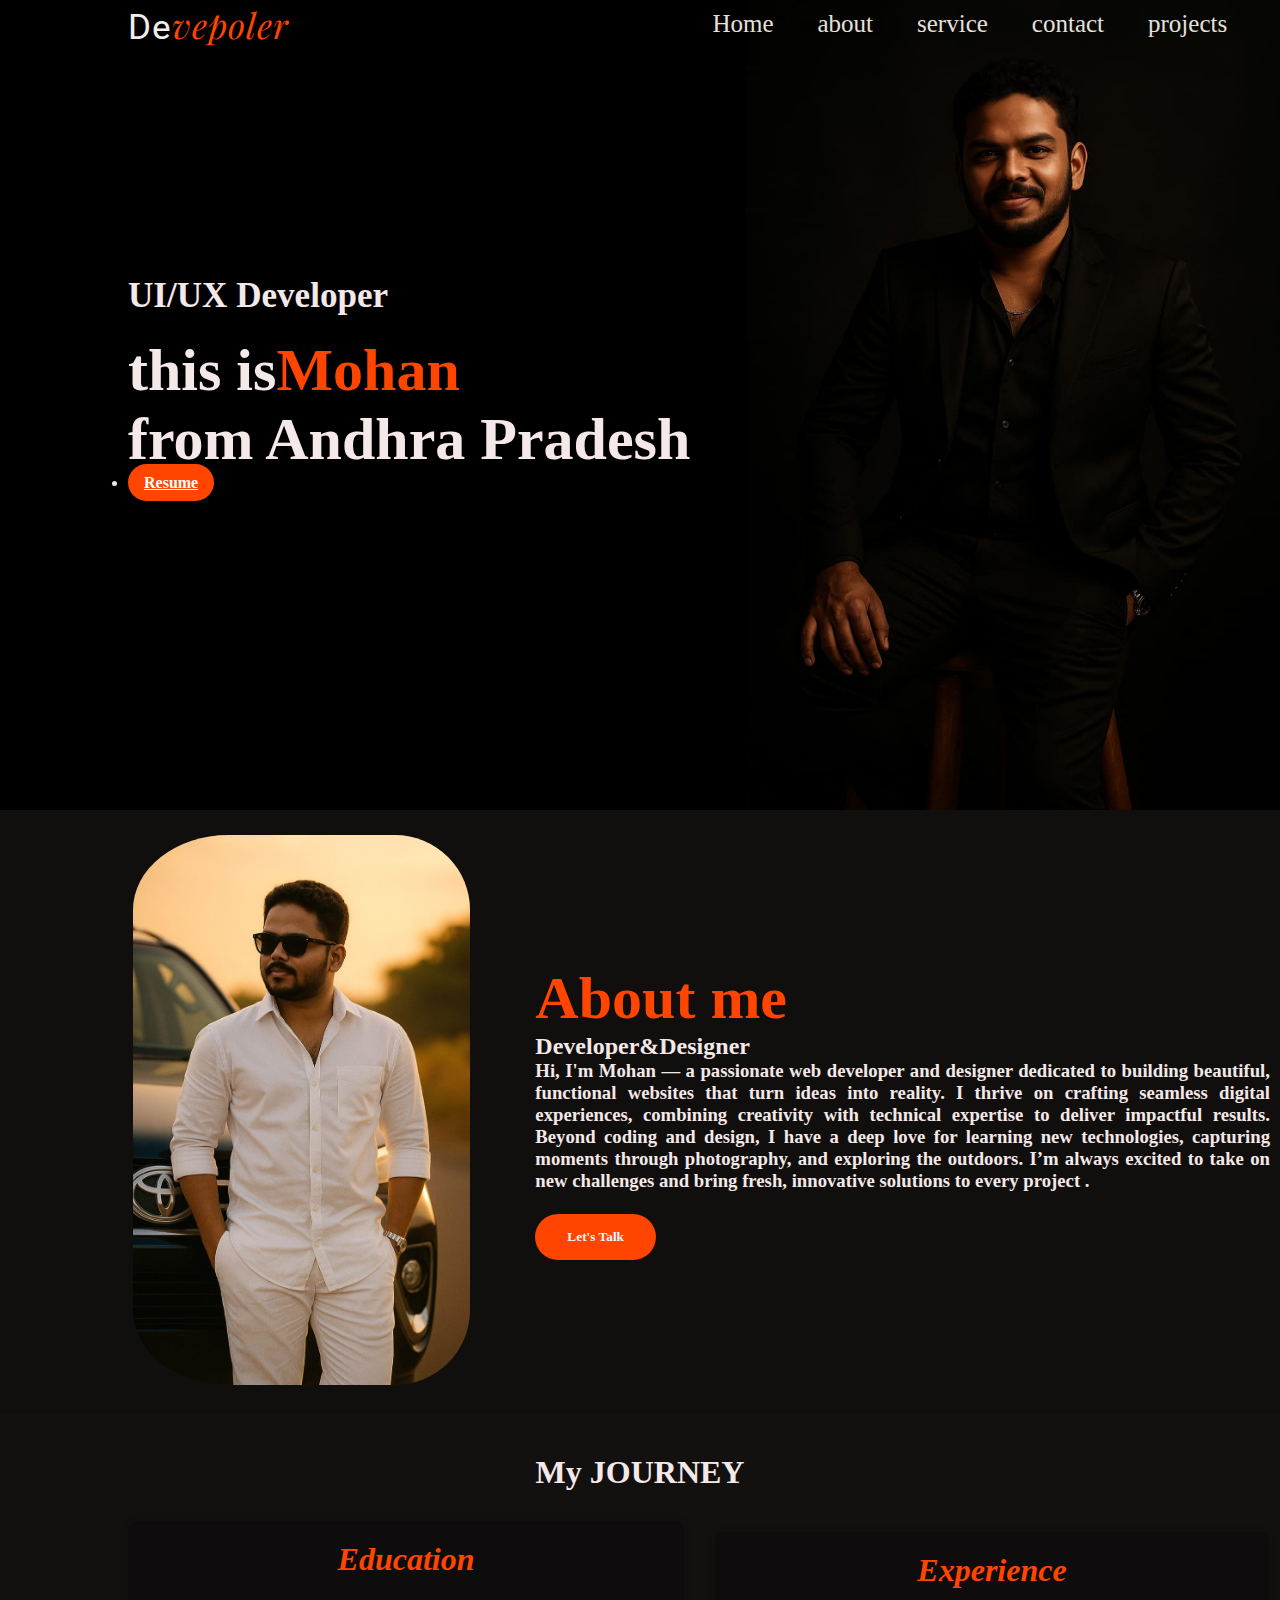
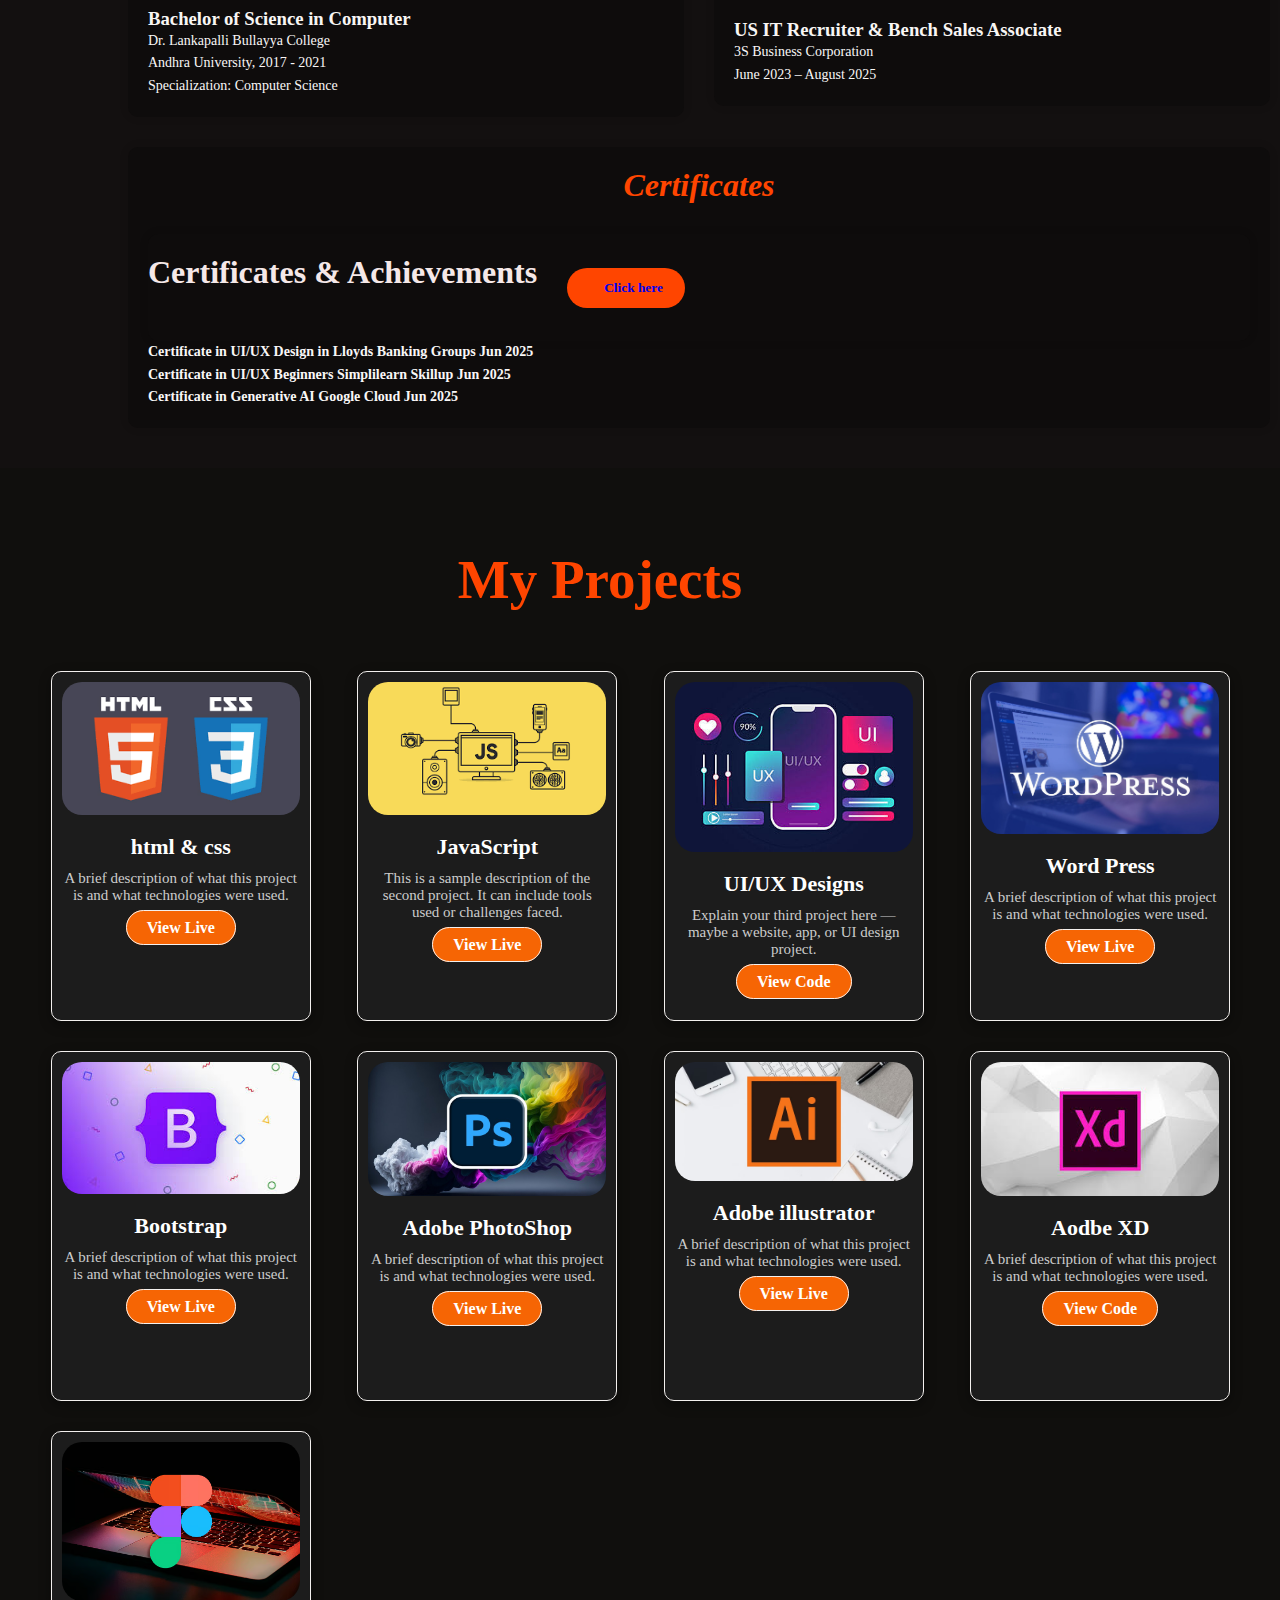
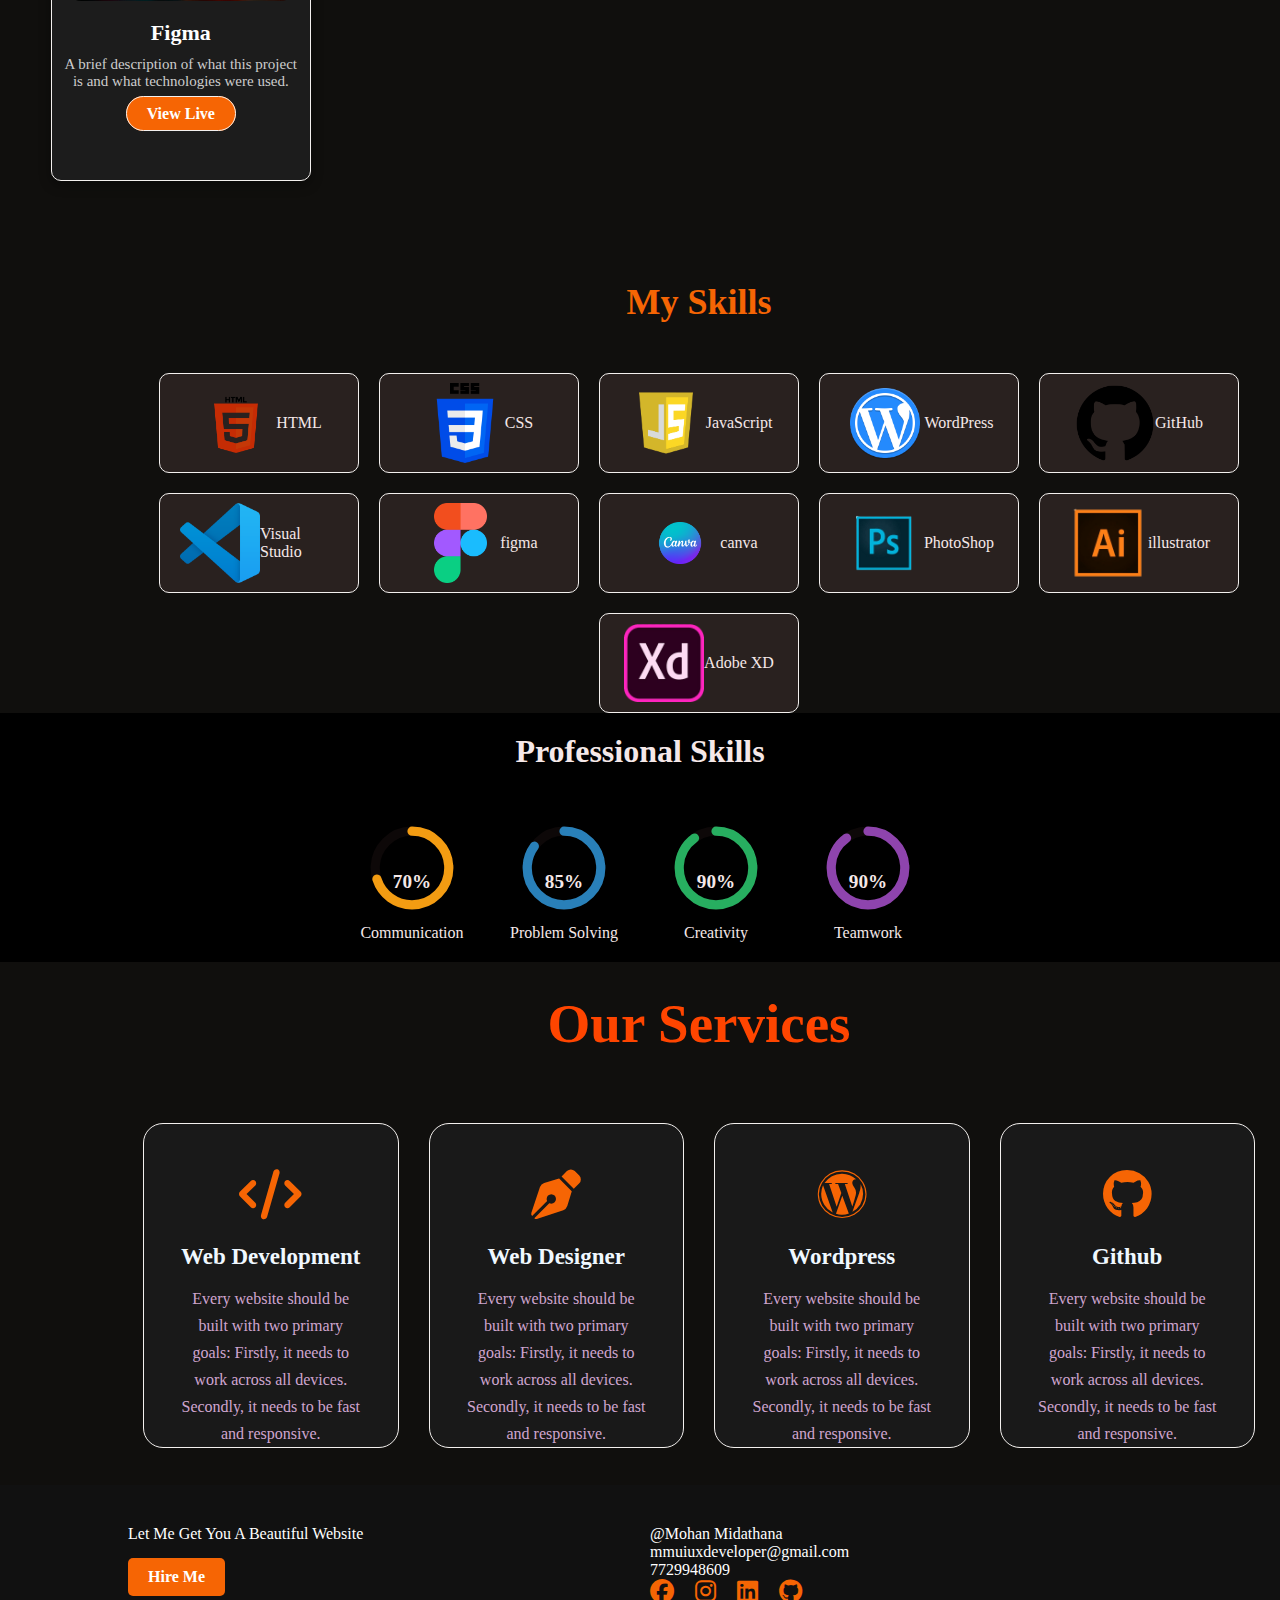
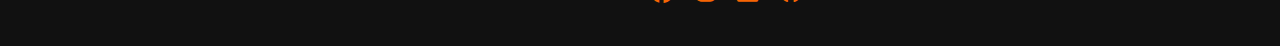
<file: index.html>
<!DOCTYPE html>


<html lang="en">
<head>
    <meta charset="UTF-8">
    <meta name="viewport" content="width=device-width, initial-scale=1.0">
    <!-- <title><Midathana class="Portfolio"></Midathana></title> -->
     <title>Midathana Portfolio</title> 

    <link rel="stylesheet" href="midathana (2).css">
    <script src="java.js"></script>
    <link 
</head>
<body>
    <div id="header">
        <div class="container">
            <nav>
             <div class="logo">
              De<span class="highlight">vepoler</span>
            </div>

            <ul>
                
                <li><a href="#">Home</a></li>
                <li><a href="#about">about</a></li>
                <li><a href="#service">service</a></li>
                <li><a href="#contact">contact</a></li>
                <li><a href="#projects">projects</a></li>
                
                
            </ul>
            </nav>
            <div class="header-text">
                <h3> UI/UX Developer</h3>
                <h1>this is<span>Mohan</span><br> from Andhra Pradesh</h1></div>
                <li><a href="Mohan..uiux developer.pdf" class="resume-btn" target="_blank">Resume</a></li>
            </div>
        </div>
    </div>
    <!---------about------->
    <div id="about"> 
        <div class="container">
            <div class="row">
                
                <!-- Left side: Image -->
                <div class="about-col-1">
                    <img src="mohan9.jpg.jpg" alt="Mohan" />
                </div>
    
                <!-- Right side: Text -->
                <div class="about-col-2">
                    
                    <h1 class="sub-title" style="color: orangered;" >  About me</h1>
                    <h2>Developer<span>&Designer</span></h2>
                    <h3  style="color: #eeece8(0, 17%, 98%)" >Hi, I'm Mohan — a passionate web developer and designer dedicated to building beautiful, functional websites that turn ideas into reality.
                        I thrive on crafting seamless digital experiences, combining creativity with technical expertise to deliver impactful results.
                        
                        Beyond coding and design, I have a deep love for learning new technologies, capturing moments through photography, and exploring the outdoors.
                        I’m always excited to take on new challenges and bring fresh, innovative solutions to every project .</span>
                       
                       <br><br> <button type="button">Let's Talk</button>
                    </h3>
                

                </div>
    
            </div>
        </div>
    </div>
    
  <section id="education-experience" class="edu-exp-section">
    <h1>My JOURNEY</h1>
   
  <div class="container">
    
    <div class="edu-exp-grid">
      <!-- Education Column -->
      <div class="education-card">
        <h1 style="color: orangered;"><em>Education </em></h1>
        <h3>Bachelor of Science in Computer</h3>
        <p>Dr. Lankapalli Bullayya College<br>
           Andhra University, 2017 - 2021</p>
        <p>Specialization: Computer Science</p>
      </div>

      <!-- Experience Column -->
 
      <div class="experience-card">
          <h1 style="color: orangered;"><em>Experience</em> </em></h1>
        <h3>US IT Recruiter & Bench Sales Associate</h3>
        <p>3S Business Corporation<br>
           June 2023 – August 2025</p>
      </div>

       <div class="experience-card" >
       <h1 style="color: orangered;"><em>Certificates</em> </em></h1>
          <div class="experience-card experience-card2" style="margin-left:0px;padding-left: 0px;" >
        <h1>Certificates & Achievements</h1>
       <button> <a href="https://www.linkedin.com/in/mohan-uiux" target="_blank">Click here</a></button>
    </div>
        <h2><p>Certificate in UI/UX Design
           in Lloyds Banking Groups   Jun 2025</p></h2>

             <h2> <p> Certificate in UI/UX Beginners  
              Simplilearn Skillup   Jun 2025</p></h2>

          <h2> <p> Certificate in Generative AI 
              Google Cloud  Jun 2025</p></h2>

      
      </div>
      
    </div>
  </div>
</section>


            
           
        </div>
    </div>
</section>

   <section id="projects" class="project-grid">
            <div  class="title">
                <h2>My Projects</h2>
            </div>
            <div class="project-card">
                <img src="mhc.jpg" >
                <h3>html & css</h3>
                <p>A brief description of what this project is and what technologies were used.</p>
                <!-- <a onclick="newwindow('index1.html')">View Code</a> -->
                 <a href="index1.html" target="_blank">View Live</a>
            </div>
            <div class="project-card">
                <img src="mjs.jpg" alt="JavaScript">
                <h3>JavaScript</h3>
                <p>This is a sample description of the second project. It can include tools used or challenges faced.</p>
           <!-- <a onclick="newwindow('indexjs.html')">View Code</a> -->
                <a href="indexjs.html" target="_blank">View Live</a>
            </div>
            <div class="project-card">
                <img src="uiux.jpg" alt="UI/UX Designs">
                <h3>UI/UX Designs</h3>
                <p>Explain your third project here — maybe a website, app, or UI design project.</p>
                <a href="https://github.com/yourusername/project" target="_blank">View Code</a>
            </div>
             <div class="project-card">
                <img src="mwp.jpg.jpg" alt="Word Press" >
                <h3>Word Press</h3>
                <p>A brief description of what this project is and what technologies were used.</p>
               <a href="index2.html" target="_blank">View Live</a>
            </div>
             <div class="project-card">
                <img src="boot.jpg" alt="Bootstrap" >
                <h3>Bootstrap</h3>
                <p>A brief description of what this project is and what technologies were used.</p>
                <!-- <a onclick="newwindow('index2.html')">View Code</a> -->
                 <a href="indexboot.html" target="_blank">View Live</a>
                   
            </div>
             <div class="project-card">
                <img src="APS.JPG" alt="Adobe PhotoShop" >
                <h3>Adobe PhotoShop</h3>
                <p>A brief description of what this project is and what technologies were used.</p>
              <a href="indexps.html" target="_blank">View Live</a>
            </div>
             <div class="project-card">
                <img src="AAI.JPG" alt="Adobe illustrator" >
                <h3>Adobe illustrator</h3>
                <p>A brief description of what this project is and what technologies were used.</p>
                <!-- <a onclick="newwindow('index2.html')">View Code</a> -->
                 <a href="./MM ai.pdf" target="_blank">View Live</a>
            </div>
             <div class="project-card">
                <img src="AXD.JPG" alt="Adobe XD" >
                <h3>Aodbe XD</h3>
                <p>A brief description of what this project is and what technologies were used.</p>
                <a onclick="newwindow('index2.html')">View Code</a>
            </div>
             <div class="project-card">
                <img src="FIGMA.jpg" alt="figma" >
                <h3>Figma</h3>
                <p>A brief description of what this project is and what technologies were used.</p>
                <!-- <a onclick="newwindow('index2.html')">View Code</a> -->
                 <a href="https://www.figma.com/proto/V2NtOb3xVEs8Y1xPZ3lrFo/Untitled?node-id=1-2&starting-point-node-id=1%3A2&t=nNAshIoN9vFsYnkc-1" target="_blank">View Live</a>
            </div>

</section>


<section id="skills" class="skills-section">
    <div class="container">
        <h2>My Skills</h2>
        <div class="cells">
             
            <div class="cell">

             <img src="mh.jpg" alt="HTML">
            <p>HTML</p>
            </div>
            <div class="cell">
                <img src="mc.jpg" alt="CSS">
                <p>CSS</p>
            </div>
            <div class="cell">
                <img src="mj.jpg" alt="JavaScript">
                <p>JavaScript</p>
            </div>
            <div class="cell">
                <img src="mw.jpg" alt="WordPress">
                <p>WordPress</p>
            </div>
            <div class="cell">
                <img src="mg.jpg" alt="GitHub">
                <p>GitHub</p>
            </div>
            <div class="cell">
                <img src="mv.jpg" alt="Visual Studio">
                <p>Visual Studio</p>
            </div>
             <div class="cell">
                <img src="mf.jpg" alt="figma">
                <p>figma</p>
            </div>
             <div class="cell">
                <img src="mcn.jpg" alt="canva">
                <p>canva</p>
            </div>
            <div class="cell">
                <img src="Aodbe Ps.jpg.png" alt="canva">
                <p>PhotoShop</p>
            </div>
            <div class="cell">
                <img src="Adobe Ai.jpg.png" alt="canva">
                <p>illustrator</p>
            </div>
            <div class="cell">
                <img src="Adobe xd.jpg.png" alt="canva">
                <p>Adobe XD</p>
            </div>
        </div>
    </div>
</section>
<section>
    <div class="container1">
        <h1 class="heading">Professional Skills</h1>

        <div class="radial-bars">
            <svg viewBox="0 0 100 100">
                <circle class="progress-bar" cx="50" cy="50" r="40" />
                <circle class="path communication" cx="50" cy="50" r="40" />
            </svg>
            <div class="percentage">70%</div>
            <div class="text">Communication</div>
        </div>

        <div class="radial-bars">
            <svg viewBox="0 0 100 100">
                <circle class="progress-bar" cx="50" cy="50" r="40" />
                <circle class="path problem-solving" cx="50" cy="50" r="40" />
            </svg>
            <div class="percentage">85%</div>
            <div class="text">Problem Solving</div>
        </div>

        <div class="radial-bars">
            <svg viewBox="0 0 100 100">
                <circle class="progress-bar" cx="50" cy="50" r="40" />
                <circle class="path creativity" cx="50" cy="50" r="40" />
            </svg>
            <div class="percentage">90%</div>
            <div class="text">Creativity</div>
        </div>

        <div class="radial-bars">
            <svg viewBox="0 0 100 100">
                <circle class="progress-bar" cx="50" cy="50" r="40" />
                <circle class="path teamwork" cx="50" cy="50" r="40" />
            </svg>
            <div class="percentage">90%</div>
            <div class="text">Teamwork</div>
        </div>
    </div>
</section>

    <div id="service">
        <div class="container">
        <div class="title">
            <h2>Our Services</h2>
        </div>
        <link rel="stylesheet" href="https://cdnjs.cloudflare.com/ajax/libs/font-awesome/6.5.0/css/all.min.css">

        <div class="box">
            <div class="card">
                <i class="fa-solid fa-code"></i>
                <h4>Web Development</h4>
                <div class="pra">
                    <p>
                        Every website should be built with two primary goals: 
                        Firstly, it needs to work across all devices. 
                        Secondly, it needs to be fast and responsive.
                    </p>
                    <p style="text-align: center;">
                        <a class="button" href="#">Read More</a>
                    </p>
                </div>
            </div>
            <div class="card">
                <i class="fa-solid fa-pen-nib"></i>
                <h4>Web Designer</h4>
                <div class="pra">
                    <p>
                        Every website should be built with two primary goals: 
                        Firstly, it needs to work across all devices. 
                        Secondly, it needs to be fast and responsive.
                    </p>
                    <p style="text-align: center;">
                        <a class="button" href="#">Read More</a>
                    </p>
                </div>
            </div>
            <div class="card">
                <i class="fa-brands fa-wordpress"></i>
                <h4>Wordpress</h4>
                <div class="pra">
                    <p>
                        Every website should be built with two primary goals: 
                        Firstly, it needs to work across all devices. 
                        Secondly, it needs to be fast and responsive.
                    </p>
                    <p style="text-align: center;">
                        <a class="button" href="#">Read More</a>
                    </p>
                </div>
            </div>  
             <div class="card">
                <i class="fa-brands fa-github"></i>
                <h4>Github</h4>
                <div class="pra">
                    <p>
                        Every website should be built with two primary goals: 
                        Firstly, it needs to work across all devices. 
                        Secondly, it needs to be fast and responsive.
                    </p>
                    <p style="text-align: center;">
                        <a class="button" href="#">Read More</a>
                    </p>
                </div>
            </div> 

        </div>
          
    </div>
    

    
                          
<link rel="stylesheet" href="https://cdnjs.cloudflare.com/ajax/libs/font-awesome/6.5.0/css/all.min.css">


   <div class="contact-footer-container">
  <!-- Contact Section -->
  <div class="contact-box">
    <p>Let Me Get You A Beautiful Website</p>
    <a href="#contact" class="button">Hire Me</a>
  </div>

  <!-- Footer Section -->
  <div class="footer-box">
    <p>
      @Mohan Midathana<br>
      mmuiuxdeveloper@gmail.com<br>
      7729948609
    </p>

    <div class="social">
      <a href="https://facebook.com" target="_blank">
        <i class="fa-brands fa-facebook"></i>
      </a>
      <a href="https://instagram.com" target="_blank">
        <i class="fa-brands fa-instagram"></i>
      </a>
      <a href="https://linkedin.com" target="_blank">
        <i class="fa-brands fa-linkedin"></i>
      </a>
      <a href="https://github.com/Mohanuiuxdeveloper" target="_blank">
        <i class="fa-brands fa-github"></i>
      </a>
    </div>
  </div>
</div>

    </footer>
</body>
</html>
</file>
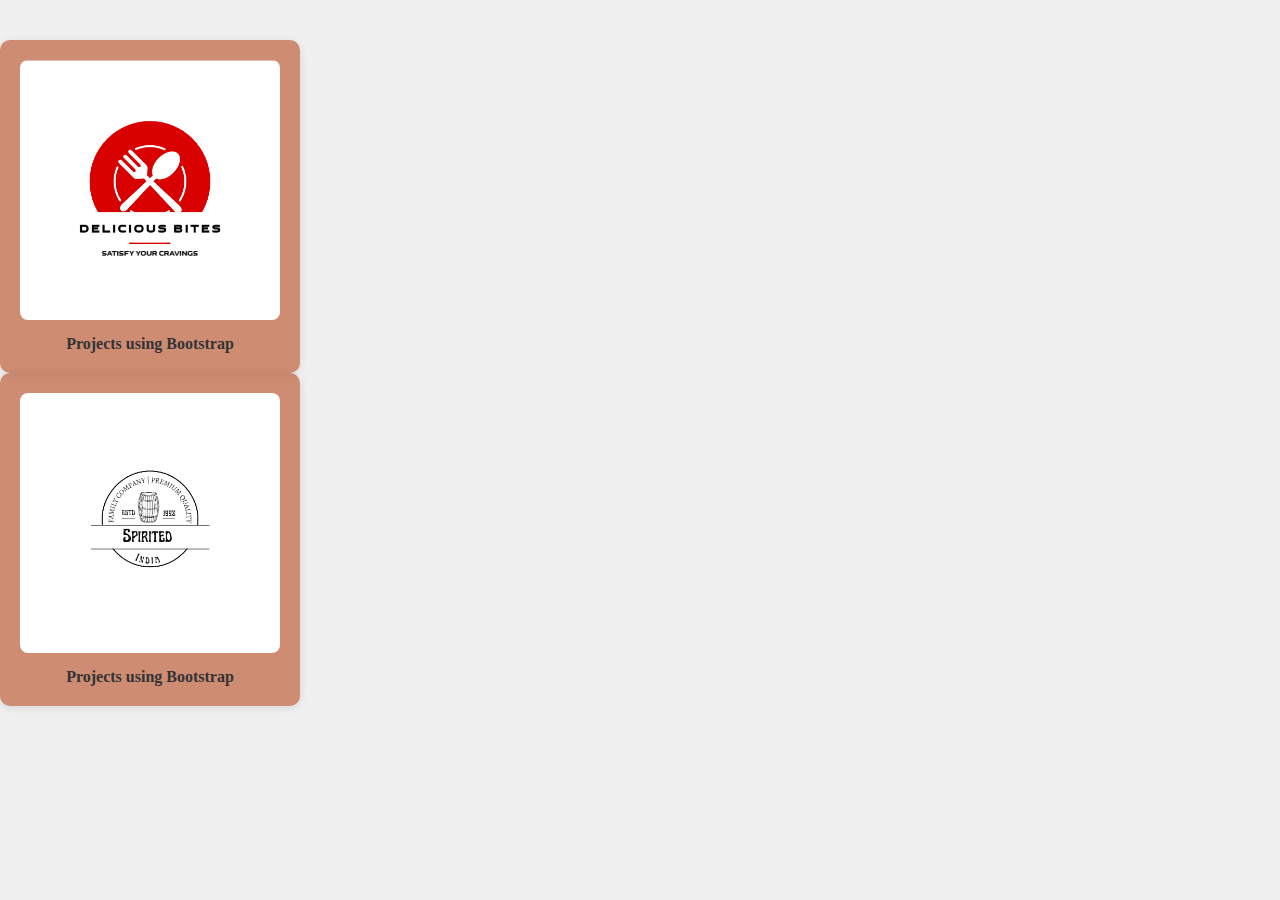
<file: indexboot.html>
<html lang="en">
<head>
    <meta charset="UTF-8">
   
    <title>Bootstrap</title>
     <link rel="stylesheet" href="midathana (2).css">
    <!-- <script src="java.js"></script> -->
</head>
<body>
    <section>
        <div>
            <a href="https://mohanuiuxdeveloper.github.io/bootstrap/"><img src="logo.png" alt=""></a>
            <p>Projects  using Bootstrap</p>
        </div>
    </section>

     <section>
        <div>
            <a href="https://mohanuiuxdeveloper.github.io/Alcohol/"><img src="logo alcohol.jpeg" alt=""></a>
            <p>Projects  using Bootstrap</p>
        </div>
    </section>
    

</body>
</html>

 <style>
        body {
            background-color: #f0f0f0;
            font-family: Arial, sans-serif;
            margin: 0;
            padding: 40px 0;
            text-align: center;
        }

        .container {
            display: flex;
            justify-content: center;
            flex-wrap: wrap;
            gap: 20px;
            padding: 20px;
        }

        section {
            background-color: rgba(184, 73, 32, 0.6);
            border-radius: 10px;
            padding: 20px;
            width: 300px;
            box-shadow: 0 2px 10px rgba(0, 0, 0, 0.1);
            text-align: center;
        }

        img {
            width: 100%;
            height: auto;
            border-radius: 8px;
        }

        p {
            margin-top: 15px;
            color: #333;
            font-weight: bold;
        }

        a {
            text-decoration: none;
        }
    </style>
</file>
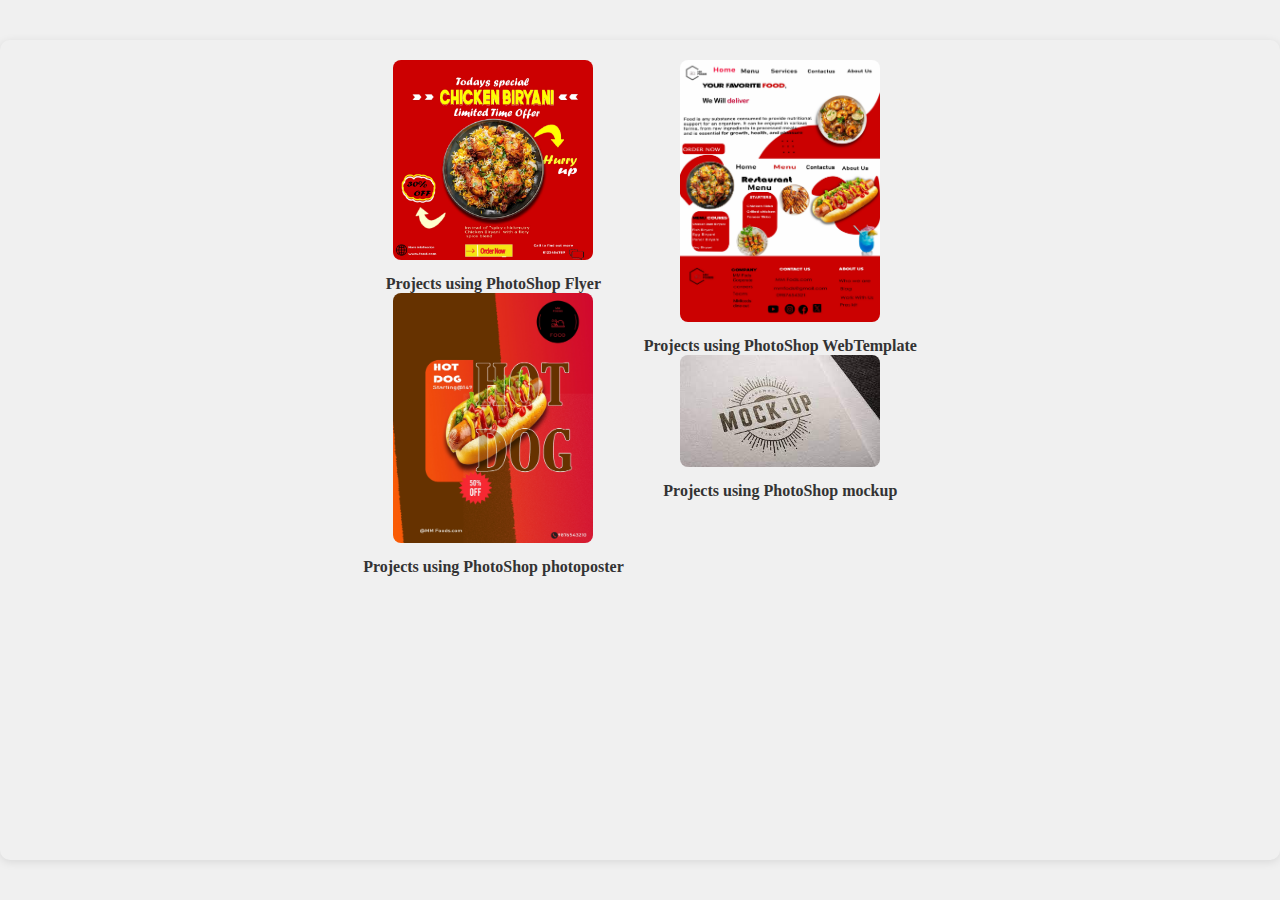
<file: indexps.html>
<html lang="en">
<head>
    <meta charset="UTF-8">
   
    <title>PhotoShop</title>
     <link rel="stylesheet" href="midathana (2).css">
    <!-- <script src="java.js"></script> -->
</head>
<body>
    <section class="container">
        <div>
        <div >
           <a href="mmps/midathana ps.pdf"><img src="photoflyer.jpg" alt=""></a>
            <p>Projects  using PhotoShop Flyer</p>
        </div>
        <div >
           <a href="mmps/mohanps.pdf"><img src="photoposter.jpg" alt=""></a>
            <p>Projects  using PhotoShop photoposter</p>
        </div>
        </div>
        <div>
        <div>
           <a href="mmps/MOJHANPHOTO0099.pdf"><img src="MOJHANPHOTO0099.jpg" alt=""></a>
            <p>Projects  using PhotoShop WebTemplate</p>
        </div>
        <div>
           <a href="mmps/mps.pdf"><img src="psmockup.jpg.jpg" alt=""></a>
            <p>Projects  using PhotoShop mockup</p>
        </div>
        </div>
    </section>
       
    

</body>
</html>

 <style>
        body {
            background-color: #f0f0f0;
            font-family: Arial, sans-serif;
            margin: 0;
            padding: 40px 0;
            text-align: center;
            display: flex;
            justify-content: center;
        }

        .container {
            display: flex;
            justify-content: center;
             gap: 20px;
            padding: 20px;
            align-content: center;
        }

        section {
            /* background-color: rgba(184, 73, 32, 0.6); */
            border-radius: 10px;
            padding: 20px;
            width: 100%;
            box-shadow: 0 2px 10px rgba(0, 0, 0, 0.1);
            text-align: center;
        }

        img {
            width: 200px;
            height: auto;
            border-radius: 8px;
        }

        p {
            margin-top: 15px;
            color: #333;
            font-weight: bold;
        }

        a {
            text-decoration: none;
        }
    </style>
</file>
<file: midathana (2).css>
@import url('https://fonts.googleapis.com/css2?family=Roboto:wght@500&family=Playfair+Display:ital,wght@1,600&display=swap');

.logo {
    color: rgb(248, 241, 239);
    font-size: 35px;
    letter-spacing: 1px;
    cursor: pointer;
    font-family: 'Roboto', sans-serif;
}

.logo .highlight {
    color: orangered;
    font-family: 'Playfair Display', serif;
    font-style: italic;
}


*{
    margin: 0;
    padding: 0;
    font-family: sens-serlf;
    box-sizing :border-box;
    background-position: center;
    background-size: cover;
}
body{
    background-color:rgb(16, 15, 13);
    color:rgb(245, 232, 232);

}
#header{
    width: 100%;
    height: 90vh;
    background-image: url("Mmm.jpg.jpg");
    background-size: cover;
    background-position: center;
}
nav{
    display: flex;
    align-items: center;
    justify-content: space-between;
    padding-right: 2%;
    
    
}
.logo {
    color: rgb(241, 238, 235); /* base color */
    font-size: 35px;
    letter-spacing: 1px;
    cursor: pointer;
}

.logo .highlight {
    color:orange(228, 106, 18); /* second color */
}


.container{
    padding: 0px 10%;
    padding-right: 10px;

}



nav ul li{
    display: inline-block;
    list-style: none;
    margin: 10px 20px;
}

nav ul li a{
    color: rgb(229, 225, 223);
    text-decoration: none;
    font-size: 25px;
    position:relative;
}

nav ul li a::after{
    content: home;
    width: 0%;
    height: 4px;
    background: #f66504;
    position: absolute;
    left:0;
    bottom: -6px;

}

nav ul li a:hover::after{
    width: 100%;

}
.header-text{
    margin-top: 20%;
    font-size: 30px;

}

.header-text h1{
    font-size: 60px;
    margin-top: 20px;
}

.header-text h1 span{
    color: orangered;

}
.resume-btn {
    background-color: orangered;
    color: white;
    padding:10px 16px;
    border-radius: 20px;
    font-weight: bold;
    transition: background 0.3s, transform 0.3s;
}

.resume-btn:hover {
    background-color: #0D47A1;
    transform: scale(1.05);
}


<!-------------about---------->

.certificates-grid {
  display: flex;
  justify-content: center;
  gap: 20px;
  flex-wrap: wrap; /
  margin-top: 20px;
}

.certificate-card {
  width: 250px;
  
  border-radius: 12px;
  padding: 10px;
  box-shadow: 0 4px 8px rgba(0, 0, 0, 0.1);
  text-align: center;
  transition: transform 0.3s ease;
}

.certificate-card:hover {
  transform: scale(1.05);
}

.certificate-card img {
  width: 100%;
  height: auto;
  border-radius: 8px;
}

.certificate-card p {
  margin-top: 10px;
  font-weight: bold;
  color: #333;
}

.about {
    background: #101010;
    width: 100%;
    padding: 100px 0px;
 
    
}


.row {
    display: flex;
    justify-content: space-between;
    align-items: center ;
    flex-wrap: wrap;
    gap: 40px; /* Optional spacing between image and text */
}

.about-col-1 {
    flex: 1;
    max-width: 400px;
}

.about-col-1 img {
    width: 100%;
    height: 600px;
    object-fit: cover;
    border-radius:100px;
    padding: 25px;
    padding-left: 5px;
    
}


.about-col-2 {
    flex: 2;
    display:100%;
    text-align: justify;
    flex-wrap: wrap;
}


.sub-title{
    font-size: 60px;
    font-weight: 600;
    color: aliceblue;
   
    
}
button{
    background-color:orangered;
    color: aliceblue;
    text-decoration: none;
    border: 2px solid transparent;
    font-weight: bold;
    padding: 13px 30px;
    border-radius: 30px;
    transform: .4s;

}
button:hover{
    background-color: transparent;
    border: 2px solid #0D47A1;
    cursor: pointer;
}


/* /////////...........projects section,,,,,,,,,,,,,,,, */
.projects {
    width: 100%;
    height: auto;
    background: #111;
    color: white;
    /* padding: 60px 10%; */

}

/* .title{
    width: 100%;
    height: 100px;
    text-align: center;
    font-size: 36px;
    margin-bottom: 40px;
    color: #f66504;
    text-transform: uppercase;
} */
.project-grid {
    display: flex;
    width: 100%;
    height: auto;
    flex-wrap: wrap;
    justify-content: space-between;
    padding: 50px;
}

.project-card {
    width:22%;
    height: 350px;
    background: #1c1c1c;
    border: 1.5px solid #f3f0ee;
    margin-left: 1px;
    margin-top: 30px;
    padding: 10px;
    border-radius: 10px;
    box-shadow: 0 4px 12px rgba(0, 0, 0, 0.4);
    /* flex: 1 1 300px; */
    transition: transform 0.3s ease;
    text-align: center;
    /* display: flex;
    flex-wrap: wrap; */
    
}

.project-card:hover {
    transform: translateY(-10px);
}

.project-card img {
    width: 100%;
    border-radius: 20px;
    margin-bottom: 15px;
    
}

.project-card h3 {
    color: #fff;
    margin-bottom: 10px;
    font-size: 22px;
    
}

.project-card p {
    font-size: 15px;
    color: #ccc;
    margin-bottom: 15px;
    
}

.project-card a {
    background: #f66504;
    color: white;
    border: 1.5px solid #f3f0ee;
    padding: 8px 20px;
    border-radius: 20px;
    text-decoration: none;
    transition: background 0.3s;
    font-weight: bold;
}

.project-card a:hover {
    background: #0D47A1
}


.section { 
    background: #151210;
    padding: 100px 10%;
}

@media (max-width: 768px) {
    .project-card {
        width: 100%;
    }
}


/*skills*/

.skills-section h2 {
    text-align: center;
    color: #f66504;
    font-size: 36px;
    padding: 50px;
}

.skills-section .cells {
    display: flex;
    justify-content: center;
    gap: 20px; 
    flex-wrap: wrap;
}

.skills-section .cell {
    display: flex;
    justify-content: center;
    align-items: center;
    width: 200px;
    height: 100px; 
    padding: 10px 20px;
    border: 1.5px solid #f3f0ee;
    border-radius: 10px;
    background: #29211f;
}

.skills-section .cell img {
    width: 80px;
    height: 80px;
    object-fit: contain;
}
/* --------------------proficinal-----------------*/

.container1 {
    
    display: flex;
    flex-wrap: wrap;
    justify-content: center;
    gap: 2rem;
    padding: 20px;
    background-color: #000000;
}

.heading {
    width: 100%;
    text-align: center;
    font-size: 2rem;
    margin-bottom: 20px;
}

.radial-bars {
    position: relative;
    width: 120px;
    height: 120px;
    display: flex;
    flex-direction: column;
    align-items: center;
    justify-content: center;
}

svg {
    width: 100px;
    height: 100px;
    transform: rotate(-90deg);
}

.progress-bar {
    fill: none;
    stroke: #0d0808;
    stroke-width: 10;
}

.path {
    fill: none;
    stroke-width: 10;
    stroke-linecap: round;
    stroke-dasharray: 251.2; /* circumference = 2πr, r = 40 */
    stroke-dashoffset: 0;
    transition: stroke-dashoffset 1s ease;
}

/* Example percentages */
.path.communication {
    stroke: #f39c12;
    stroke-dashoffset: calc(251.2 - (251.2 * 70 / 100));
}

.path.problem-solving
{
    stroke: #2980b9;
    stroke-dashoffset: calc(251.2 - (251.2 * 85 / 100));
}

.path.creativity {
    stroke: #27ae60;
    stroke-dashoffset: calc(251.2 - (251.2 * 90 / 100));
}

.path.teamwork {
    stroke: #8e44ad;
    stroke-dashoffset: calc(251.2 - (251.2 * 90 / 100));
}

.percentage {
    position: absolute;
    font-size: 1.2rem;
    font-weight: bold;
    text-align: center;
}

.text {
    margin-top: 10px;
    font-size: 1rem;
    text-align: center;
}

    
/*-----------------service------------------*/

.service{
     background: #101010;
     width: 100%;
     padding: 100px 0px;
     padding-right:95px;
  

}
.title h2{
    color: orangered;
    font-size: 55px;
    width: 1100px;
    margin: 30px auto;
    text-align: center;
}
.box{
    display: flex;
    justify-content: center;
    align-items: center;
    min-height: 400px;
}
.card{
    height: 325px;
    width: 305px;
    padding: 20px 35px;
    padding-bottom: 70px;
    border: 1.5px solid #f3f0ee;
    background: #191919;
    border-radius: 20px;
    margin: 15px;
    position: relative;
    overflow: hidden;
    text-align: center;
}
.card i{
    font-size: 50px;
    display: block;
    text-align: center;
    margin: 25px 0px;
    color: #f66504;

}
h4{
    color: aliceblue;
    font-size: 23px;
    margin-bottom: 15px;

}
.pra p{
    color:#fcfc;
    font-size:16px;
    line-height: 27px;
    margin-bottom: 25px;

}
.card .button{
    background-color:orangered;
    color: aliceblue;
    text-decoration: none;
    border: 2px solid transparent;
    font-weight: bold;
    padding: 10px 24px;
    border-radius: 30px;
    transform: .4s;
}
.card .button:hover{

    background-color: transparent;
    border: 2px solid #0D47A1;
    cursor: pointer;

}

/*-----------------education and experience------------------*/
.edu-exp-section {
    padding: 40px 0;
    background-color: #131010;
  }

  .edu-exp-section h1 {
    text-align: center;
    margin-bottom: 30px;
    font-size: 2em;
  }

  
  .edu-exp-grid {
    display: flex;
    justify-content: space-between;
    align-items: center;    
    flex-wrap: wrap;
    gap: 30px;
  }

  .education-card, .experience-card {
    flex: 1 1 45%;
    background: rgb(14, 12, 12);
    padding: 20px;
    box-shadow: 0 0 10px rgba(0,0,0,0.1);
    border-radius: 10px;
  }
  .experience-card2{
    display: flex;
    flex-direction: row;
    align-items: center;
}
.experience-card2 a{
  margin-left: 15px;
  text-decoration: none;

}
.experience-card button{
    background-color: orangered;
    color: white;
    padding: 10px 20px;
    text-decoration: none;
    border-radius: 25px;
    font-weight: bold;
    display: inline-block;
    margin-left: 30px;


}
  .education-card h3, .experience-card h3 {
    color: #f8f6f4;
  }

.education-card p, .experience-card p {
    font-size: 14px;
    line-height: 1.6;
    color: #f9f7f7;
  } 

  /* @media (max-width: 768px) {
    .education-card, .experience-card {
      flex: 1 1 100%;
    }
  }
.certificates-grid {
    display: flex;
    justify-content: center;
    flex-wrap: wrap;
     gap: 20px;
    margin-bottom: 250px;
   
}
.certificates-section h1 {
    text-align: center;
    color: orangered;
   
}

.certificate-card {
   
    padding: 15px;
    border-radius: 10px;
    width: 400px;
    height: 50px;
    text-align: center;
    
}

.certificate-card img {
    width: 100%;
    border-radius: 8px;
    margin-bottom: 10px;
}

.certificate-card p {
    color: white;
    font-weight: bold;
}  */



/*-----------------contact me------------------*/
.contact-footer-container {
  display: flex;
  justify-content: space-between;
  align-items: flex-start;
  background: #111;
  color: white;
  padding: 40px 10%;
  flex-wrap: wrap;
  gap: 20px;
}

.contact-box, .footer-box {
  flex: 1 1 45%;
}

.button {
  background-color: #f66504;
  color: white;
  padding: 10px 20px;
  text-decoration: none;
  border-radius: 5px;
  font-weight: bold;
  display: inline-block;
  margin-top: 15px;
}

.social a {
  margin-right: 15px;
  color: #f66504;
  font-size: 24px;
  text-decoration: none;
}

/* Responsive: Stack on small screens */
@media (max-width: 768px) {
  .contact-footer-container {
    flex-direction: column;
  }
}
</file>
